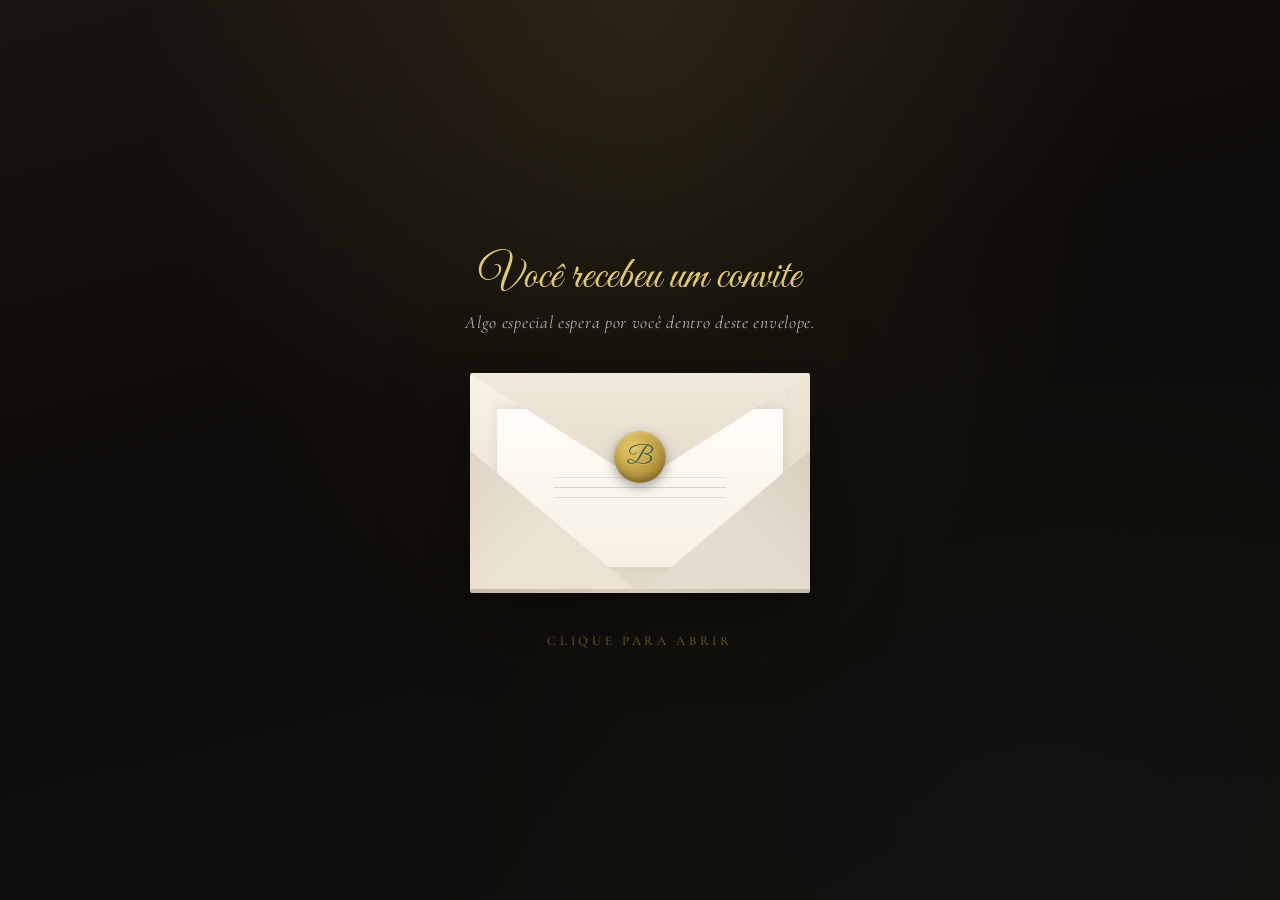
<file: index.html>
<!DOCTYPE html>
<html lang="pt-BR">
<head>
  <meta charset="UTF-8">
  <meta name="viewport" content="width=device-width, initial-scale=1.0">
  <title>Você recebeu um convite — Beatriz Gusmão</title>
  <meta name="description" content="Abra o envelope e descubra o convite do Baile de Formatura de Enf. Beatriz Gusmão">
  <link rel="preconnect" href="https://fonts.googleapis.com">
  <link rel="preconnect" href="https://fonts.gstatic.com" crossorigin>
  <link href="https://fonts.googleapis.com/css2?family=Cormorant+Garamond:ital,wght@0,400;0,500;0,600;1,400&family=Great+Vibes&family=Montserrat:wght@300;400&family=Sacramento&display=swap" rel="stylesheet">
  <link rel="stylesheet" href="css/base.css">
  <link rel="stylesheet" href="css/envelope.css">
</head>
<body class="pagina-envelope">
  <div class="pagina-envelope__conteudo">
    <div class="pagina-envelope__intro">
      <p class="pagina-envelope__saudacao">Você recebeu um convite</p>
      <p class="pagina-envelope__texto">Algo especial espera por você dentro deste envelope.</p>
    </div>

    <button class="envelope-btn" id="abrir-envelope" type="button" aria-label="Abrir envelope e ver o convite">
      <div class="envelope">
        <div class="envelope__corpo">
          <div class="envelope__carta" aria-hidden="true">
            <div class="envelope__carta-linha"></div>
          </div>
          <div class="envelope__lateral envelope__lateral--esq"></div>
          <div class="envelope__lateral envelope__lateral--dir"></div>
          <div class="envelope__borda"></div>
        </div>
        <div class="envelope__aba" aria-hidden="true">
          <div class="envelope__aba-frente"></div>
        </div>
        <div class="envelope__selo" aria-hidden="true">
          <div class="envelope__selo-cera">
            <span class="envelope__selo-inicial">B</span>
          </div>
        </div>
      </div>
    </button>

    <p class="pagina-envelope__dica">Clique para abrir</p>
  </div>

  <script src="js/envelope.js"></script>
</body>
</html>
</file>
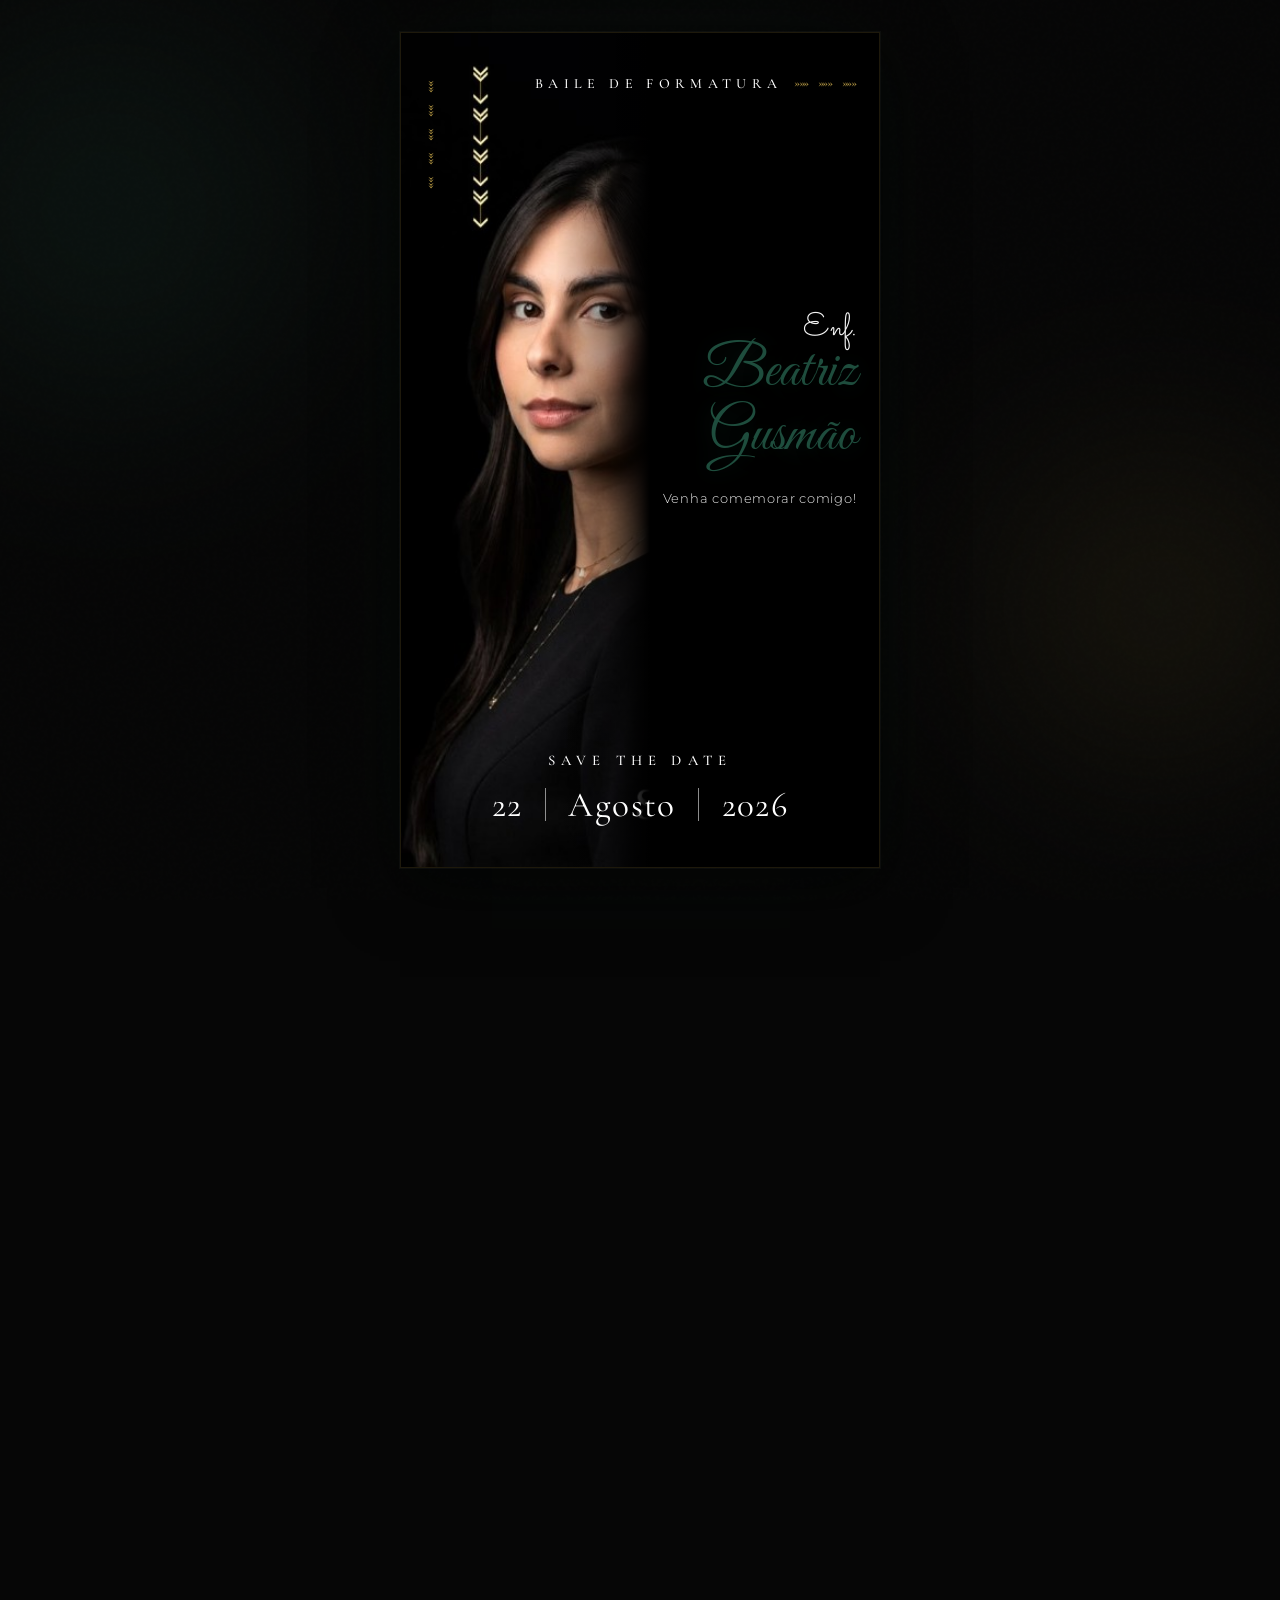
<file: convite.html>
<!DOCTYPE html>
<html lang="pt-BR">
<head>
  <meta charset="UTF-8">
  <meta name="viewport" content="width=device-width, initial-scale=1.0">
  <title>Baile de Formatura — Beatriz Gusmão</title>
  <meta name="description" content="Convite para o Baile de Formatura de Enf. Beatriz Gusmão — 22 de Agosto de 2026">
  <link rel="preconnect" href="https://fonts.googleapis.com">
  <link rel="preconnect" href="https://fonts.gstatic.com" crossorigin>
  <link href="https://fonts.googleapis.com/css2?family=Cormorant+Garamond:ital,wght@0,400;0,500;0,600;1,400&family=Great+Vibes&family=Montserrat:wght@300;400&family=Sacramento&display=swap" rel="stylesheet">
  <link rel="stylesheet" href="css/base.css">
  <link rel="stylesheet" href="css/convite.css">
  <link rel="stylesheet" href="css/chatbot.css">
  <noscript>
    <style>
      body.intro-cheia .convite { width: var(--largura-convite); height: var(--altura-convite); }
      body.intro-cheia .pagina-convite__revelar { opacity: 1; visibility: visible; }
      body.intro-cheia .pagina-convite__marco { position: relative; }
    </style>
  </noscript>
</head>
<body class="pagina-convite intro-cheia">

  <div class="ambiente" aria-hidden="true">
    <div class="ambiente__brilho ambiente__brilho--1"></div>
    <div class="ambiente__brilho ambiente__brilho--2"></div>
    <div class="ambiente__grao"></div>
    <span class="ambiente__particula"></span>
    <span class="ambiente__particula"></span>
    <span class="ambiente__particula"></span>
    <span class="ambiente__particula"></span>
    <span class="ambiente__particula"></span>
    <span class="ambiente__particula"></span>
    <span class="ambiente__particula"></span>
    <span class="ambiente__particula"></span>
  </div>

  <div class="pagina-convite__site">

    <header class="pagina-convite__topo pagina-convite__revelar">
      <p class="pagina-convite__pre-titulo">Com muita alegria, convido você</p>
      <div class="ornamento ornamento--central" aria-hidden="true">
        <span class="ornamento__linha"></span>
        <span class="ornamento__simbolo">✦</span>
        <span class="ornamento__linha"></span>
      </div>
      <h1 class="pagina-convite__titulo-pagina">Baile de Formatura</h1>
      <p class="pagina-convite__subtitulo">Enfermagem · 2026</p>
    </header>

    <div class="pagina-convite__marco">
      <div class="marco" aria-hidden="true">
        <span class="marco__canto marco__canto--tl"></span>
        <span class="marco__canto marco__canto--tr"></span>
        <span class="marco__canto marco__canto--bl"></span>
        <span class="marco__canto marco__canto--br"></span>
        <span class="marco__borda marco__borda--top"></span>
        <span class="marco__borda marco__borda--bottom"></span>
      </div>

      <main class="convite" aria-label="Convite de formatura">
        <div class="convite__foto" aria-hidden="true">
          <img src="assets/foto-beatriz.png" alt="">
          <div class="convite__foto-overlay"></div>
        </div>

        <div class="convite__decoracao convite__decoracao--vertical" aria-hidden="true">
          <span class="chevron">»»</span>
          <span class="chevron">»»</span>
          <span class="chevron">»»</span>
          <span class="chevron">»»</span>
          <span class="chevron">»»</span>
        </div>

        <header class="convite__cabecalho">
          <h2 class="convite__titulo">Baile de Formatura</h2>
          <div class="convite__decoracao convite__decoracao--horizontal" aria-hidden="true">
            <span class="chevron">»»»</span>
            <span class="chevron">»»»</span>
            <span class="chevron">»»»</span>
          </div>
        </header>

        <section class="convite__nome">
          <p class="convite__titulo-profissional">Enf.</p>
          <p class="convite__nome-completo">Beatriz Gusmão</p>
          <p class="convite__chamada">Venha comemorar comigo!</p>
        </section>

        <footer class="convite__rodape">
          <p class="convite__save-the-date">Save the Date</p>
          <div class="convite__data">
            <span class="convite__data-parte">22</span>
            <span class="convite__data-separador" aria-hidden="true"></span>
            <span class="convite__data-parte">Agosto</span>
            <span class="convite__data-separador" aria-hidden="true"></span>
            <span class="convite__data-parte">2026</span>
          </div>
        </footer>
      </main>
    </div>

    <section class="pagina-convite__mensagem pagina-convite__revelar">
      <div class="ornamento ornamento--central" aria-hidden="true">
        <span class="ornamento__linha"></span>
        <span class="ornamento__chevrons">
          <span>»»</span><span>»»</span><span>»»</span>
        </span>
        <span class="ornamento__linha"></span>
      </div>
      <blockquote class="pagina-convite__citacao">
        Depois de tantas noites de estudo, plantões e dedicação,
        chegou a hora de celebrar uma conquista que mudou a minha vida.
        Seria uma honra ter você ao meu lado nessa noite inesquecível.
      </blockquote>
      <p class="pagina-convite__assinatura">Com carinho, <span>Beatriz Gusmão</span></p>
    </section>

    <section class="pagina-convite__detalhes pagina-convite__revelar" aria-label="Detalhes do evento">
      <h2 class="pagina-convite__secao-titulo">Detalhes do Evento</h2>

      <div class="detalhes__grade">
        <article class="detalhe-cartao">
          <div class="detalhe-cartao__icone" aria-hidden="true">
            <svg viewBox="0 0 24 24" fill="none" stroke="currentColor" stroke-width="1.2">
              <rect x="3" y="4" width="18" height="18" rx="2"/>
              <line x1="3" y1="10" x2="21" y2="10"/>
              <line x1="8" y1="2" x2="8" y2="6"/>
              <line x1="16" y1="2" x2="16" y2="6"/>
            </svg>
          </div>
          <h3 class="detalhe-cartao__titulo">Data</h3>
          <p class="detalhe-cartao__valor">22 de Agosto</p>
          <p class="detalhe-cartao__extra">Sábado · 2026</p>
        </article>

        <article class="detalhe-cartao">
          <div class="detalhe-cartao__icone" aria-hidden="true">
            <svg viewBox="0 0 24 24" fill="none" stroke="currentColor" stroke-width="1.2">
              <circle cx="12" cy="12" r="9"/>
              <polyline points="12 7 12 12 15.5 14"/>
            </svg>
          </div>
          <h3 class="detalhe-cartao__titulo">Horário</h3>
          <p class="detalhe-cartao__valor">A confirmar</p>
          <p class="detalhe-cartao__extra">Informação em breve</p>
        </article>

        <a
          class="detalhe-cartao detalhe-cartao--link"
          href="https://www.google.com/maps?q=Av.+S%C3%A3o+Carlos,+04+-+Olho+D%27agua,+S%C3%A3o+Lu%C3%ADs+-+MA,+65065-420"
          target="_blank"
          rel="noopener noreferrer"
          aria-label="Abrir localização no Google Maps"
        >
          <div class="detalhe-cartao__icone" aria-hidden="true">
            <svg viewBox="0 0 24 24" fill="none" stroke="currentColor" stroke-width="1.2">
              <path d="M12 21s-7-5.2-7-11a7 7 0 1 1 14 0c0 5.8-7 11-7 11z"/>
              <circle cx="12" cy="10" r="2.5"/>
            </svg>
          </div>
          <h3 class="detalhe-cartao__titulo">Local</h3>
          <p class="detalhe-cartao__valor">Av. São Carlos, 04</p>
          <p class="detalhe-cartao__extra">Olho D'água · São Luís, MA</p>
        </a>

        <article class="detalhe-cartao">
          <div class="detalhe-cartao__icone" aria-hidden="true">
            <svg viewBox="0 0 24 24" fill="none" stroke="currentColor" stroke-width="1.2">
              <path d="M6 3l1.5 5.5L12 5l4.5 3.5L18 3"/>
              <path d="M4 20h16"/>
              <path d="M8 20v-6"/>
              <path d="M16 20v-6"/>
              <path d="M12 20v-4"/>
            </svg>
          </div>
          <h3 class="detalhe-cartao__titulo">Traje</h3>
          <p class="detalhe-cartao__valor">Esporte Fino</p>
          <p class="detalhe-cartao__extra">Elegância para a ocasião</p>
        </article>
      </div>

      <div class="detalhes__senha">
        <article class="detalhe-cartao">
          <div class="detalhe-cartao__icone" aria-hidden="true">
            <svg viewBox="0 0 24 24" fill="none" stroke="currentColor" stroke-width="1.2">
              <rect x="2" y="6" width="20" height="12" rx="2"/>
              <circle cx="12" cy="12" r="2.5"/>
              <path d="M6 10h.01M18 14h.01"/>
            </svg>
          </div>
          <h3 class="detalhe-cartao__titulo">Senha</h3>
          <p class="detalhe-cartao__valor">R$ 180,00</p>
          <p class="detalhe-cartao__extra">Valor por convidado</p>
        </article>
      </div>
    </section>

    <section class="pagina-convite__senha pagina-convite__revelar" aria-label="Informações sobre a senha">
      <div class="ornamento ornamento--central" aria-hidden="true">
        <span class="ornamento__linha"></span>
        <span class="ornamento__simbolo">✦</span>
        <span class="ornamento__linha"></span>
      </div>
      <h2 class="pagina-convite__secao-titulo">Sobre a senha</h2>
      <div class="senha-mensagem">
        <p>
          Gostaria muito que você estivesse presente para compartilhar comigo
          esse momento tão especial. Sua presença tornará essa conquista ainda
          mais inesquecível.
        </p>
        <p>
          Como os custos da cerimônia são altos, infelizmente não consigo arcar
          com a participação de todos os convidados. Por isso, a senha de entrada
          é de <strong>R$ 180,00</strong> por pessoa — um valor que ajuda a
          tornar essa celebração possível.
        </p>
        <p class="senha-mensagem__nota">
          Qualquer dúvida sobre pagamento, estou à disposição pelo WhatsApp.
        </p>
      </div>
    </section>

    <section class="pagina-convite__cta pagina-convite__revelar">
      <p class="pagina-convite__cta-texto">Espero você nessa noite tão especial.</p>
      <a class="pagina-convite__botao" href="https://wa.me/5598985067570?text=Ol%C3%A1%2C%20Beatriz!%20Vi%20seu%20convite%20e%20gostaria%20de%20confirmar%20minha%20presen%C3%A7a%20no%20baile%20de%20formatura." target="_blank" rel="noopener noreferrer" aria-label="Confirmar presença">
        Confirmar presença
      </a>
    </section>

    <footer class="pagina-convite__rodape pagina-convite__revelar">
      <div class="ornamento ornamento--central" aria-hidden="true">
        <span class="ornamento__linha"></span>
        <span class="ornamento__simbolo">✦</span>
        <span class="ornamento__linha"></span>
      </div>
      <p class="pagina-convite__rodape-texto">Enf. Beatriz Gusmão · Formatura 2026</p>
      <a class="pagina-convite__link-momentos" href="momentos.html">Momentos descontraídos →</a>
    </footer>

  </div>

  <script src="js/whatsapp.js"></script>
  <script src="js/convite.js"></script>
  <script src="js/chatbot.js"></script>
</body>
</html>
</file>
<file: css/base.css>
:root {
  --preto: #000000;
  --branco: #ffffff;
  --verde: #1e4d3d;
  --dourado: #c8a84b;
  --dourado-claro: #e0c878;
  --creme: #f4efe4;
  --creme-escuro: #e8dfd0;
  --marrom: #5c4a3a;

  --fonte-serif: "Cormorant Garamond", "Georgia", serif;
  --fonte-script: "Great Vibes", cursive;
  --fonte-script-leve: "Sacramento", cursive;
  --fonte-sans: "Montserrat", "Helvetica Neue", sans-serif;

  --largura-convite: min(calc(100vw - 2rem), 480px);
  --altura-convite: min(calc(100dvh - 4rem), 860px);
}

*,
*::before,
*::after {
  box-sizing: border-box;
  margin: 0;
  padding: 0;
}

html {
  -webkit-text-size-adjust: 100%;
}

body {
  min-height: 100dvh;
  font-family: var(--fonte-sans);
  -webkit-font-smoothing: antialiased;
}

@keyframes surgir {
  from {
    opacity: 0;
    transform: translateY(12px);
  }
  to {
    opacity: 1;
    transform: translateY(0);
  }
}

@keyframes surgir-suave {
  from {
    opacity: 0;
    transform: translateY(20px) scale(0.98);
  }
  to {
    opacity: 1;
    transform: translateY(0) scale(1);
  }
}
</file>
<file: css/envelope.css>
body.pagina-envelope {
  display: flex;
  align-items: center;
  justify-content: center;
  background:
    radial-gradient(ellipse at 50% 0%, rgba(200, 168, 75, 0.12) 0%, transparent 55%),
    radial-gradient(ellipse at 80% 90%, rgba(30, 77, 61, 0.08) 0%, transparent 45%),
    linear-gradient(165deg, #1a1410 0%, #0d0b09 40%, #12100e 100%);
  overflow: hidden;
}

.pagina-envelope__conteudo {
  display: flex;
  flex-direction: column;
  align-items: center;
  gap: 2.5rem;
  padding: 2rem 1.5rem;
  animation: surgir-suave 1.2s ease both;
}

.pagina-envelope__intro {
  text-align: center;
  color: var(--creme);
  max-width: 22rem;
}

.pagina-envelope__saudacao {
  font-family: var(--fonte-script);
  font-size: clamp(2rem, 7vw, 2.8rem);
  color: var(--dourado-claro);
  line-height: 1.2;
  margin-bottom: 0.5rem;
}

.pagina-envelope__texto {
  font-family: var(--fonte-serif);
  font-size: clamp(0.95rem, 3vw, 1.1rem);
  font-weight: 400;
  letter-spacing: 0.04em;
  color: rgba(244, 239, 228, 0.75);
  font-style: italic;
}


.envelope-btn {
  appearance: none;
  border: none;
  background: none;
  cursor: pointer;
  padding: 0;
  position: relative;
  width: min(88vw, 340px);
  height: min(52vw, 220px);
  perspective: 800px;
  -webkit-tap-highlight-color: transparent;
}

.envelope-btn:focus-visible {
  outline: 2px solid var(--dourado);
  outline-offset: 8px;
  border-radius: 4px;
}

.envelope {
  position: relative;
  width: 100%;
  height: 100%;
  transform-style: preserve-3d;
  filter: drop-shadow(0 18px 40px rgba(0, 0, 0, 0.55));
  transition: transform 0.4s ease;
}

.envelope-btn:hover .envelope {
  transform: translateY(-6px) scale(1.02);
}

.envelope-btn.is-opening .envelope {
  transform: translateY(-20px) scale(1.04);
}


.envelope__corpo {
  position: absolute;
  inset: 0;
  background: linear-gradient(160deg, #f8f2e8 0%, #ebe2d4 45%, #ddd2c0 100%);
  border-radius: 3px;
  overflow: hidden;
}

.envelope__corpo::before {
  content: "";
  position: absolute;
  inset: 0;
  background:
    repeating-linear-gradient(
      90deg,
      transparent,
      transparent 28px,
      rgba(92, 74, 58, 0.03) 28px,
      rgba(92, 74, 58, 0.03) 29px
    );
  pointer-events: none;
}


.envelope__lateral {
  position: absolute;
  bottom: 0;
  width: 50%;
  height: 100%;
  z-index: 2;
}

.envelope__lateral--esq {
  left: 0;
  background: linear-gradient(135deg, #d9cfc0 0%, #ebe2d4 60%);
  clip-path: polygon(0 100%, 0 35%, 100% 100%);
}

.envelope__lateral--dir {
  right: 0;
  background: linear-gradient(225deg, #d4c9b8 0%, #e5dcd0 60%);
  clip-path: polygon(100% 100%, 100% 35%, 0 100%);
}


.envelope__carta {
  position: absolute;
  left: 8%;
  right: 8%;
  bottom: 12%;
  height: 72%;
  background: linear-gradient(180deg, #fffdf8 0%, #f7f0e4 100%);
  border-radius: 2px;
  z-index: 1;
  box-shadow: 0 -2px 12px rgba(0, 0, 0, 0.08);
  display: flex;
  align-items: center;
  justify-content: center;
  transition: transform 0.7s cubic-bezier(0.34, 1.2, 0.64, 1), bottom 0.7s ease;
}

.envelope__carta-linha {
  width: 60%;
  height: 1px;
  background: rgba(30, 77, 61, 0.2);
  position: relative;
}

.envelope__carta-linha::before,
.envelope__carta-linha::after {
  content: "";
  position: absolute;
  left: 0;
  right: 0;
  height: 1px;
  background: rgba(30, 77, 61, 0.12);
}

.envelope__carta-linha::before { top: -10px; }
.envelope__carta-linha::after { top: 10px; }

.envelope-btn.is-opening .envelope__carta {
  bottom: 55%;
  transform: translateY(-30px);
}


.envelope__aba {
  position: absolute;
  top: 0;
  left: 0;
  right: 0;
  height: 58%;
  z-index: 4;
  transform-origin: top center;
  transform-style: preserve-3d;
  transition: transform 0.65s cubic-bezier(0.4, 0, 0.2, 1);
  backface-visibility: hidden;
}

.envelope__aba-frente {
  position: absolute;
  inset: 0;
  background: linear-gradient(180deg, #f0e8da 0%, #e2d8c8 100%);
  clip-path: polygon(0 0, 50% 85%, 100% 0);
  border-top: 1px solid rgba(255, 255, 255, 0.4);
}

.envelope__aba-verso {
  position: absolute;
  inset: 0;
  background: #cfc4b4;
  clip-path: polygon(0 0, 50% 85%, 100% 0);
  transform: rotateX(180deg);
  backface-visibility: hidden;
}

.envelope-btn.is-opening .envelope__aba {
  transform: rotateX(-175deg);
  z-index: 0;
}


.envelope__selo {
  position: absolute;
  top: 38%;
  left: 50%;
  transform: translate(-50%, -50%);
  width: 52px;
  height: 52px;
  z-index: 5;
  transition: transform 0.5s ease, opacity 0.4s ease;
}

.envelope__selo-cera {
  width: 100%;
  height: 100%;
  border-radius: 50%;
  background:
    radial-gradient(circle at 35% 30%, #e8c96a 0%, #c8a84b 40%, #9a7a2e 85%, #7a6020 100%);
  box-shadow:
    inset 0 2px 4px rgba(255, 255, 255, 0.35),
    inset 0 -3px 6px rgba(0, 0, 0, 0.25),
    0 4px 12px rgba(0, 0, 0, 0.35);
  display: flex;
  align-items: center;
  justify-content: center;
}

.envelope__selo-inicial {
  font-family: var(--fonte-script);
  font-size: 1.5rem;
  color: rgba(30, 77, 61, 0.85);
  text-shadow: 0 1px 0 rgba(255, 255, 255, 0.2);
  line-height: 1;
  margin-top: 2px;
}

.envelope-btn:hover .envelope__selo {
  transform: translate(-50%, -50%) scale(1.06);
}

.envelope-btn.is-opening .envelope__selo {
  opacity: 0;
  transform: translate(-50%, -50%) scale(0.5);
}


.envelope__borda {
  position: absolute;
  bottom: 0;
  left: 0;
  right: 0;
  height: 4px;
  background: linear-gradient(90deg, #c4b8a6, #d8cdbd, #c4b8a6);
  z-index: 3;
}

.pagina-envelope__dica {
  font-family: var(--fonte-serif);
  font-size: 0.82rem;
  letter-spacing: 0.28em;
  text-transform: uppercase;
  color: rgba(200, 168, 75, 0.65);
  animation: pulsar 2.5s ease-in-out infinite;
  transition: opacity 0.3s ease;
}

.envelope-btn.is-opening ~ .pagina-envelope__dica,
.pagina-envelope__conteudo.is-fading .pagina-envelope__dica {
  opacity: 0;
}

@keyframes pulsar {
  0%, 100% { opacity: 0.45; }
  50% { opacity: 0.9; }
}

.pagina-envelope__conteudo.is-fading {
  animation: desvanecer 0.6s ease forwards;
}

@keyframes desvanecer {
  to {
    opacity: 0;
    transform: scale(1.03);
  }
}

@media (max-width: 380px) {
  .pagina-envelope__conteudo {
    gap: 2rem;
  }

  .envelope__selo {
    width: 46px;
    height: 46px;
  }
}
</file>
<file: css/convite.css>
body.pagina-convite {
  min-height: 100dvh;
  background: #060606;
  color: var(--creme);
  overflow-x: hidden;
}


body.intro-cheia,
body.intro-reduzindo {
  overflow: hidden;
}

body.intro-cheia .ambiente {
  opacity: 0;
}

body.intro-reduzindo .ambiente,
body.intro-concluida .ambiente {
  opacity: 1;
  transition: opacity 1.2s ease;
}

body.intro-cheia .pagina-convite__revelar {
  opacity: 0;
  visibility: hidden;
}

body.intro-cheia .pagina-convite__marco,
body.intro-reduzindo .pagina-convite__marco {
  position: fixed;
  inset: 0;
  z-index: 50;
  display: flex;
  align-items: center;
  justify-content: center;
  width: 100%;
  height: 100%;
  margin: 0;
  animation: none;
}

body.intro-cheia .marco,
body.intro-reduzindo .marco {
  opacity: 0;
}

body.intro-concluida .marco {
  opacity: 1;
  transition: opacity 0.7s ease 0.4s;
}

body.intro-cheia .convite {
  width: 100vw;
  height: 100dvh;
  max-width: none;
  border-color: transparent;
  box-shadow: none;
}

body.intro-reduzindo .convite {
  width: var(--largura-convite);
  height: var(--altura-convite);
  will-change: width, height;
  transition:
    width 1.1s cubic-bezier(0.4, 0, 0.2, 1),
    height 1.1s cubic-bezier(0.4, 0, 0.2, 1),
    border-color 0.5s ease 0.6s,
    box-shadow 0.6s ease 0.5s;
  border-color: rgba(200, 168, 75, 0.15);
  box-shadow:
    0 0 0 1px rgba(255, 255, 255, 0.03),
    0 20px 60px rgba(0, 0, 0, 0.65),
    0 0 100px rgba(30, 77, 61, 0.1),
    inset 0 0 80px rgba(0, 0, 0, 0.3);
}

body.intro-concluida .pagina-convite__revelar {
  opacity: 1;
  visibility: visible;
  transition: opacity 0.9s ease, visibility 0s;
}

body.intro-concluida .pagina-convite__topo    { transition-delay: 0.15s; }
body.intro-concluida .pagina-convite__mensagem { transition-delay: 0.3s; }
body.intro-concluida .pagina-convite__detalhes { transition-delay: 0.45s; }
body.intro-concluida .pagina-convite__senha   { transition-delay: 0.52s; }
body.intro-concluida .pagina-convite__cta    { transition-delay: 0.6s; }
body.intro-concluida .pagina-convite__rodape { transition-delay: 0.7s; }

body.intro-finalizada {
  overflow-x: hidden;
  overflow-y: auto;
}


.ambiente {
  position: fixed;
  inset: 0;
  z-index: 0;
  pointer-events: none;
  overflow: hidden;
}

.ambiente__brilho {
  position: absolute;
  border-radius: 50%;
  filter: blur(80px);
}

.ambiente__brilho--1 {
  width: 55vw;
  height: 55vw;
  max-width: 600px;
  max-height: 600px;
  top: -10%;
  left: -15%;
  background: radial-gradient(circle, rgba(30, 77, 61, 0.22) 0%, transparent 70%);
  animation: flutuar 18s ease-in-out infinite;
}

.ambiente__brilho--2 {
  width: 45vw;
  height: 45vw;
  max-width: 500px;
  max-height: 500px;
  bottom: 5%;
  right: -10%;
  background: radial-gradient(circle, rgba(200, 168, 75, 0.1) 0%, transparent 70%);
  animation: flutuar 22s ease-in-out infinite reverse;
}

.ambiente__grao {
  position: absolute;
  inset: 0;
  opacity: 0.35;
  background-image: url("data:image/svg+xml,%3Csvg viewBox='0 0 256 256' xmlns='http://www.w3.org/2000/svg'%3E%3Cfilter id='n'%3E%3CfeTurbulence type='fractalNoise' baseFrequency='0.85' numOctaves='4' stitchTiles='stitch'/%3E%3C/filter%3E%3Crect width='100%25' height='100%25' filter='url(%23n)' opacity='0.04'/%3E%3C/svg%3E");
}

.ambiente__particula {
  position: absolute;
  width: 3px;
  height: 3px;
  border-radius: 50%;
  background: var(--dourado);
  opacity: 0;
  animation: particula 8s ease-in-out infinite;
}

.ambiente__particula:nth-child(4)  { left: 12%; top: 20%; animation-delay: 0s;    animation-duration: 9s;  }
.ambiente__particula:nth-child(5)  { left: 78%; top: 15%; animation-delay: 1.5s;  animation-duration: 11s; width: 2px; height: 2px; }
.ambiente__particula:nth-child(6)  { left: 45%; top: 8%;  animation-delay: 3s;    animation-duration: 10s; }
.ambiente__particula:nth-child(7)  { left: 90%; top: 55%; animation-delay: 0.8s;  animation-duration: 12s; width: 2px; height: 2px; }
.ambiente__particula:nth-child(8)  { left: 8%;  top: 70%; animation-delay: 2.2s;  animation-duration: 9s;  }
.ambiente__particula:nth-child(9)  { left: 62%; top: 85%; animation-delay: 4s;    animation-duration: 13s; }
.ambiente__particula:nth-child(10) { left: 30%; top: 45%; animation-delay: 1s;    animation-duration: 11s; width: 2px; height: 2px; }
.ambiente__particula:nth-child(11) { left: 55%; top: 60%; animation-delay: 5s;    animation-duration: 10s; }

@keyframes flutuar {
  0%, 100% { transform: translate(0, 0); }
  50%      { transform: translate(20px, 15px); }
}

@keyframes particula {
  0%, 100% { opacity: 0; transform: translateY(0); }
  20%      { opacity: 0.6; }
  80%      { opacity: 0.3; }
  50%      { transform: translateY(-30px); }
}


.pagina-convite__site {
  position: relative;
  z-index: 1;
  width: min(100%, 720px);
  margin: 0 auto;
  padding: 2.5rem 1.25rem 3.5rem;
  display: flex;
  flex-direction: column;
  align-items: center;
  gap: 3rem;
}


.pagina-convite__topo {
  text-align: center;
}

.pagina-convite__revelar {
  opacity: 0;
}

.pagina-convite__pre-titulo {
  font-family: var(--fonte-serif);
  font-size: clamp(1rem, 3.5vw, 1.2rem);
  font-style: italic;
  font-weight: 400;
  color: rgba(244, 239, 228, 0.7);
  letter-spacing: 0.02em;
  margin-bottom: 1.2rem;
}

.pagina-convite__titulo-pagina {
  font-family: var(--fonte-serif);
  font-size: clamp(1.8rem, 6vw, 2.6rem);
  font-weight: 500;
  letter-spacing: 0.22em;
  text-transform: uppercase;
  color: var(--branco);
  line-height: 1.2;
}

.pagina-convite__subtitulo {
  font-family: var(--fonte-sans);
  font-size: clamp(0.7rem, 2.5vw, 0.8rem);
  font-weight: 300;
  letter-spacing: 0.45em;
  text-transform: uppercase;
  color: var(--dourado);
  margin-top: 0.6rem;
  opacity: 0.85;
}


.ornamento--central {
  display: flex;
  align-items: center;
  justify-content: center;
  gap: 1rem;
  width: 100%;
  max-width: 280px;
  margin: 0 auto;
}

.ornamento__linha {
  flex: 1;
  height: 1px;
  background: linear-gradient(90deg, transparent, rgba(200, 168, 75, 0.45), transparent);
}

.ornamento__simbolo {
  font-size: 0.55rem;
  color: var(--dourado);
  opacity: 0.8;
}

.ornamento__chevrons {
  display: flex;
  gap: 0.4rem;
  color: var(--dourado);
  font-family: var(--fonte-serif);
  font-size: 0.75rem;
  letter-spacing: -0.1em;
  opacity: 0.75;
}


.pagina-convite__marco {
  position: relative;
  width: 100%;
  display: flex;
  justify-content: center;
}

.marco {
  position: absolute;
  inset: -14px;
  pointer-events: none;
  z-index: 2;
}

.marco__canto {
  position: absolute;
  width: 28px;
  height: 28px;
  border-color: var(--dourado);
  border-style: solid;
  opacity: 0.55;
}

.marco__canto--tl { top: 0; left: 0;  border-width: 1.5px 0 0 1.5px; }
.marco__canto--tr { top: 0; right: 0; border-width: 1.5px 1.5px 0 0; }
.marco__canto--bl { bottom: 0; left: 0;  border-width: 0 0 1.5px 1.5px; }
.marco__canto--br { bottom: 0; right: 0; border-width: 0 1.5px 1.5px 0; }

.marco__borda {
  position: absolute;
  left: 28px;
  right: 28px;
  height: 1px;
  background: linear-gradient(90deg, rgba(200, 168, 75, 0.35), rgba(200, 168, 75, 0.08), rgba(200, 168, 75, 0.35));
}

.marco__borda--top    { top: 0; }
.marco__borda--bottom { bottom: 0; }


.convite {
  position: relative;
  width: var(--largura-convite);
  height: var(--altura-convite);
  background: var(--preto);
  overflow: hidden;
  display: grid;
  grid-template-rows: auto 1fr auto;
  grid-template-columns: 1fr;
  border: 1px solid rgba(200, 168, 75, 0.15);
  box-shadow:
    0 0 0 1px rgba(255, 255, 255, 0.03),
    0 20px 60px rgba(0, 0, 0, 0.65),
    0 0 100px rgba(30, 77, 61, 0.1),
    inset 0 0 80px rgba(0, 0, 0, 0.3);
}

.convite__foto {
  position: absolute;
  inset: 0;
  width: 52%;
  z-index: 0;
  overflow: hidden;
}

.convite__foto img {
  width: 320%;
  height: 100%;
  object-fit: cover;
  object-position: 0% center;
  display: block;
}

.convite__foto-overlay {
  position: absolute;
  inset: 0;
  background: linear-gradient(
    to right,
    transparent 62%,
    rgba(0, 0, 0, 0.35) 82%,
    var(--preto) 100%
  );
}

.chevron {
  color: var(--dourado);
  font-family: var(--fonte-serif);
  font-weight: 600;
  letter-spacing: -0.12em;
  line-height: 1;
  text-shadow: 0 0 20px rgba(200, 168, 75, 0.25);
}

.convite__decoracao--vertical {
  position: absolute;
  top: 2.8rem;
  left: 1.6rem;
  z-index: 2;
  display: flex;
  flex-direction: column;
  gap: 0.55rem;
}

.convite__decoracao--vertical .chevron {
  font-size: 0.95rem;
  transform: rotate(90deg);
  opacity: 0.9;
}

.convite__decoracao--horizontal {
  display: flex;
  gap: 0.65rem;
  align-items: center;
}

.convite__decoracao--horizontal .chevron {
  font-size: 0.82rem;
  opacity: 0.85;
}

.convite__cabecalho {
  position: relative;
  z-index: 2;
  display: flex;
  align-items: center;
  justify-content: flex-end;
  gap: 0.75rem;
  padding: 2.6rem 1.5rem 0 48%;
}

.convite__titulo {
  font-family: var(--fonte-serif);
  font-size: clamp(0.72rem, 2.8vw, 0.88rem);
  font-weight: 500;
  letter-spacing: 0.38em;
  text-transform: uppercase;
  color: var(--branco);
  white-space: nowrap;
}

.convite__nome {
  position: relative;
  z-index: 2;
  display: flex;
  flex-direction: column;
  align-items: flex-end;
  justify-content: center;
  text-align: right;
  padding: 0 1.4rem 0 48%;
}

.convite__titulo-profissional {
  font-family: var(--fonte-script-leve);
  font-size: clamp(1.6rem, 5vw, 2rem);
  color: var(--branco);
  line-height: 1;
  margin-bottom: -0.2rem;
  opacity: 0.95;
}

.convite__nome-completo {
  font-family: var(--fonte-script);
  font-size: clamp(2.8rem, 10vw, 3.6rem);
  font-weight: 400;
  color: var(--verde);
  line-height: 1.1;
  text-shadow: 0 2px 24px rgba(30, 77, 61, 0.35);
  margin-bottom: 1.4rem;
}

.convite__chamada {
  font-family: var(--fonte-sans);
  font-size: clamp(0.72rem, 2.6vw, 0.82rem);
  font-weight: 300;
  letter-spacing: 0.06em;
  color: var(--branco);
  opacity: 0.92;
}

.convite__rodape {
  position: relative;
  z-index: 2;
  text-align: center;
  padding: 1.5rem 1.5rem 2.8rem;
}

.convite__save-the-date {
  font-family: var(--fonte-serif);
  font-size: clamp(0.78rem, 2.8vw, 0.92rem);
  font-weight: 500;
  letter-spacing: 0.42em;
  text-transform: uppercase;
  color: var(--branco);
  margin-bottom: 1.1rem;
}

.convite__data {
  display: flex;
  align-items: center;
  justify-content: center;
  gap: clamp(0.8rem, 3.5vw, 1.4rem);
}

.convite__data-parte {
  font-family: var(--fonte-serif);
  font-size: clamp(1.6rem, 6vw, 2.2rem);
  font-weight: 400;
  color: var(--branco);
  letter-spacing: 0.04em;
  line-height: 1;
}

.convite__data-separador {
  display: block;
  width: 1px;
  height: clamp(1.6rem, 5vw, 2.1rem);
  background: rgba(255, 255, 255, 0.55);
  flex-shrink: 0;
}


.pagina-convite__mensagem {
  width: 100%;
  text-align: center;
  display: flex;
  flex-direction: column;
  align-items: center;
  gap: 1.5rem;
}

.pagina-convite__citacao {
  font-family: var(--fonte-serif);
  font-size: clamp(1.05rem, 3.5vw, 1.25rem);
  font-weight: 400;
  font-style: italic;
  line-height: 1.75;
  color: rgba(244, 239, 228, 0.82);
  max-width: 34rem;
  quotes: none;
}

.pagina-convite__assinatura {
  font-family: var(--fonte-sans);
  font-size: 0.78rem;
  font-weight: 300;
  letter-spacing: 0.12em;
  color: rgba(244, 239, 228, 0.5);
}

.pagina-convite__assinatura span {
  font-family: var(--fonte-script);
  font-size: 1.45rem;
  color: var(--dourado-claro);
  display: block;
  margin-top: 0.2rem;
  letter-spacing: 0;
}


.pagina-convite__detalhes {
  width: 100%;
}

.pagina-convite__secao-titulo {
  font-family: var(--fonte-serif);
  font-size: clamp(0.85rem, 3vw, 1rem);
  font-weight: 500;
  letter-spacing: 0.38em;
  text-transform: uppercase;
  text-align: center;
  color: var(--branco);
  margin-bottom: 1.8rem;
}

.detalhes__grade {
  display: grid;
  grid-template-columns: repeat(2, 1fr);
  gap: 1rem;
}

.detalhes__senha {
  display: flex;
  justify-content: center;
  margin-top: 1rem;
}

.detalhes__senha .detalhe-cartao {
  width: min(100%, 280px);
}

.detalhe-cartao {
  background: rgba(255, 255, 255, 0.03);
  border: 1px solid rgba(200, 168, 75, 0.12);
  border-radius: 2px;
  padding: 1.4rem 1.2rem;
  text-align: center;
  backdrop-filter: blur(8px);
  transition: border-color 0.3s ease, background 0.3s ease, transform 0.2s ease;
}

.detalhe-cartao:hover {
  border-color: rgba(200, 168, 75, 0.28);
  background: rgba(255, 255, 255, 0.045);
}

.detalhe-cartao--link {
  text-decoration: none;
  color: inherit;
  cursor: pointer;
}

.detalhe-cartao--link:hover .detalhe-cartao__valor {
  color: var(--dourado-claro);
}

.detalhe-cartao--link:active {
  transform: scale(0.98);
}

.detalhe-cartao__icone {
  width: 28px;
  height: 28px;
  margin: 0 auto 0.8rem;
  color: var(--dourado);
  opacity: 0.75;
}

.detalhe-cartao__icone svg {
  width: 100%;
  height: 100%;
}

.detalhe-cartao__titulo {
  font-family: var(--fonte-sans);
  font-size: 0.62rem;
  font-weight: 400;
  letter-spacing: 0.3em;
  text-transform: uppercase;
  color: rgba(244, 239, 228, 0.45);
  margin-bottom: 0.5rem;
}

.detalhe-cartao__valor {
  font-family: var(--fonte-serif);
  font-size: clamp(1.1rem, 3.5vw, 1.3rem);
  font-weight: 500;
  color: var(--branco);
  line-height: 1.2;
  transition: color 0.3s ease;
}

.detalhe-cartao__extra {
  font-family: var(--fonte-sans);
  font-size: 0.68rem;
  font-weight: 300;
  color: rgba(244, 239, 228, 0.4);
  margin-top: 0.35rem;
  letter-spacing: 0.04em;
}

.pagina-convite__senha {
  width: 100%;
  display: flex;
  flex-direction: column;
  align-items: center;
  gap: 1.5rem;
}

.senha-mensagem {
  max-width: 34rem;
  padding: 1.8rem 1.6rem;
  text-align: center;
  background: rgba(255, 255, 255, 0.03);
  border: 1px solid rgba(200, 168, 75, 0.15);
  border-radius: 2px;
  backdrop-filter: blur(8px);
}

.senha-mensagem p {
  font-family: var(--fonte-serif);
  font-size: clamp(1rem, 3.2vw, 1.12rem);
  font-weight: 400;
  font-style: italic;
  line-height: 1.75;
  color: rgba(244, 239, 228, 0.82);
  margin-bottom: 1.1rem;
}

.senha-mensagem p:last-child {
  margin-bottom: 0;
}

.senha-mensagem strong {
  font-style: normal;
  font-weight: 500;
  color: var(--dourado-claro);
}

.senha-mensagem__nota {
  font-size: clamp(0.82rem, 2.6vw, 0.9rem) !important;
  color: rgba(244, 239, 228, 0.5) !important;
  padding-top: 0.5rem;
  border-top: 1px solid rgba(200, 168, 75, 0.1);
  margin-top: 0.5rem;
}

.pagina-convite__cta {
  width: 100%;
  text-align: center;
  display: flex;
  flex-direction: column;
  align-items: center;
  gap: 1.2rem;
}

.pagina-convite__cta-texto {
  font-family: var(--fonte-serif);
  font-size: clamp(1rem, 3.2vw, 1.15rem);
  font-style: italic;
  color: rgba(244, 239, 228, 0.7);
  max-width: 26rem;
  line-height: 1.6;
}

.pagina-convite__botao {
  display: inline-flex;
  align-items: center;
  justify-content: center;
  padding: 0.9rem 2.4rem;
  font-family: var(--fonte-sans);
  font-size: 0.72rem;
  font-weight: 400;
  letter-spacing: 0.28em;
  text-transform: uppercase;
  text-decoration: none;
  color: var(--preto);
  background: linear-gradient(135deg, var(--dourado-claro) 0%, var(--dourado) 50%, #b8943a 100%);
  border-radius: 1px;
  box-shadow:
    0 4px 20px rgba(200, 168, 75, 0.25),
    inset 0 1px 0 rgba(255, 255, 255, 0.25);
  transition: transform 0.25s ease, box-shadow 0.25s ease;
}

.pagina-convite__botao:hover {
  transform: translateY(-2px);
  box-shadow:
    0 8px 28px rgba(200, 168, 75, 0.35),
    inset 0 1px 0 rgba(255, 255, 255, 0.3);
}


.pagina-convite__rodape {
  width: 100%;
  text-align: center;
  display: flex;
  flex-direction: column;
  align-items: center;
  gap: 1rem;
  padding-top: 0.5rem;
}

.pagina-convite__rodape-texto {
  font-family: var(--fonte-sans);
  font-size: 0.65rem;
  font-weight: 300;
  letter-spacing: 0.35em;
  text-transform: uppercase;
  color: rgba(244, 239, 228, 0.3);
}

.pagina-convite__link-momentos {
  font-family: var(--fonte-sans);
  font-size: 0.68rem;
  font-weight: 400;
  letter-spacing: 0.14em;
  text-decoration: none;
  color: rgba(200, 168, 75, 0.65);
  transition: color 0.2s ease;
  margin-top: 0.25rem;
}

.pagina-convite__link-momentos:hover {
  color: var(--dourado-claro);
}


@media (max-width: 380px) {
  .pagina-convite__site {
    padding: 2rem 1rem 3rem;
    gap: 2.5rem;
  }

  .convite__foto {
    width: 100%;
    height: 52%;
    top: 0;
    bottom: auto;
  }

  .convite__foto img {
    width: 100%;
    object-position: center 20%;
  }

  .convite__foto-overlay {
    background: linear-gradient(
      to bottom,
      transparent 50%,
      rgba(0, 0, 0, 0.5) 75%,
      var(--preto) 100%
    );
  }

  .convite__decoracao--vertical {
    top: 1.4rem;
    left: 1.2rem;
  }

  .convite__cabecalho {
    padding: 1.6rem 1.2rem 0;
    justify-content: center;
    flex-wrap: wrap;
  }

  .convite__nome {
    padding: 0 1.2rem;
    align-items: center;
    text-align: center;
  }

  .detalhes__grade {
    grid-template-columns: 1fr;
  }

  .marco {
    inset: -10px;
  }

  .marco__canto {
    width: 20px;
    height: 20px;
  }

  .marco__borda {
    left: 20px;
    right: 20px;
  }
}

@media (min-width: 600px) {
  .pagina-convite__site {
    padding: 3.5rem 2rem 4.5rem;
    gap: 3.5rem;
  }

  .marco__canto {
    width: 36px;
    height: 36px;
  }

  .marco__borda {
    left: 36px;
    right: 36px;
  }
}

@media print {
  .ambiente,
  .pagina-convite__cta {
    display: none;
  }

  body.pagina-convite {
    background: white;
  }

  .convite {
    box-shadow: none;
  }
}
</file>
<file: css/chatbot.css>
.chatbot {
  position: fixed;
  bottom: 1.5rem;
  right: 1.5rem;
  z-index: 200;
  font-family: var(--fonte-sans);
  opacity: 0;
  pointer-events: none;
  transition: opacity 0.5s ease;
}

body.intro-finalizada .chatbot {
  opacity: 1;
  pointer-events: auto;
}

.chatbot__botao {
  width: 56px;
  height: 56px;
  border: none;
  border-radius: 50%;
  cursor: pointer;
  display: flex;
  align-items: center;
  justify-content: center;
  background: linear-gradient(135deg, var(--dourado-claro) 0%, var(--dourado) 55%, #b8943a 100%);
  color: var(--preto);
  box-shadow:
    0 6px 24px rgba(200, 168, 75, 0.35),
    inset 0 1px 0 rgba(255, 255, 255, 0.3);
  transition: transform 0.25s ease, box-shadow 0.25s ease;
  -webkit-tap-highlight-color: transparent;
}

.chatbot__botao:hover {
  transform: scale(1.06);
  box-shadow:
    0 8px 32px rgba(200, 168, 75, 0.45),
    inset 0 1px 0 rgba(255, 255, 255, 0.35);
}

.chatbot__botao svg {
  width: 26px;
  height: 26px;
}

.chatbot__botao--aberto {
  transform: rotate(0deg);
}

.chatbot__painel {
  position: absolute;
  bottom: calc(100% + 0.85rem);
  right: 0;
  width: min(calc(100vw - 2rem), 360px);
  max-height: min(70dvh, 520px);
  background: linear-gradient(165deg, #141210 0%, #0a0a0a 100%);
  border: 1px solid rgba(200, 168, 75, 0.2);
  border-radius: 4px;
  box-shadow:
    0 0 0 1px rgba(255, 255, 255, 0.03),
    0 20px 60px rgba(0, 0, 0, 0.7),
    0 0 80px rgba(30, 77, 61, 0.1);
  display: flex;
  flex-direction: column;
  overflow: hidden;
  transform-origin: bottom right;
  transform: scale(0.92) translateY(12px);
  opacity: 0;
  visibility: hidden;
  transition:
    transform 0.3s cubic-bezier(0.34, 1.2, 0.64, 1),
    opacity 0.25s ease,
    visibility 0.25s;
}

.chatbot__painel--aberto {
  transform: scale(1) translateY(0);
  opacity: 1;
  visibility: visible;
}

.chatbot__cabecalho {
  display: flex;
  align-items: flex-start;
  justify-content: space-between;
  gap: 1rem;
  padding: 1.1rem 1.1rem 0.9rem;
  border-bottom: 1px solid rgba(200, 168, 75, 0.12);
  background: rgba(200, 168, 75, 0.04);
}

.chatbot__titulo {
  font-family: var(--fonte-serif);
  font-size: 1rem;
  font-weight: 500;
  letter-spacing: 0.12em;
  text-transform: uppercase;
  color: var(--branco);
  line-height: 1.3;
}

.chatbot__subtitulo {
  font-size: 0.72rem;
  font-weight: 300;
  color: rgba(244, 239, 228, 0.5);
  margin-top: 0.2rem;
  letter-spacing: 0.04em;
}

.chatbot__fechar {
  appearance: none;
  border: none;
  background: none;
  color: rgba(244, 239, 228, 0.45);
  font-size: 1.5rem;
  line-height: 1;
  cursor: pointer;
  padding: 0.1rem 0.3rem;
  transition: color 0.2s ease;
  flex-shrink: 0;
}

.chatbot__fechar:hover {
  color: var(--dourado-claro);
}

.chatbot__mensagens {
  flex: 1;
  overflow-y: auto;
  padding: 1rem;
  display: flex;
  flex-direction: column;
  gap: 0.75rem;
  min-height: 120px;
  max-height: 220px;
  scroll-behavior: smooth;
}

.chatbot__mensagens::-webkit-scrollbar {
  width: 4px;
}

.chatbot__mensagens::-webkit-scrollbar-thumb {
  background: rgba(200, 168, 75, 0.25);
  border-radius: 2px;
}

.chatbot__msg {
  max-width: 88%;
  padding: 0.65rem 0.85rem;
  border-radius: 3px;
  font-size: 0.8rem;
  line-height: 1.55;
  letter-spacing: 0.01em;
  animation: chatbot-msg 0.35s ease both;
}

@keyframes chatbot-msg {
  from {
    opacity: 0;
    transform: translateY(6px);
  }
  to {
    opacity: 1;
    transform: translateY(0);
  }
}

.chatbot__msg--bot {
  align-self: flex-start;
  background: rgba(255, 255, 255, 0.05);
  border: 1px solid rgba(200, 168, 75, 0.1);
  color: rgba(244, 239, 228, 0.88);
}

.chatbot__msg--usuario {
  align-self: flex-end;
  background: rgba(30, 77, 61, 0.35);
  border: 1px solid rgba(30, 77, 61, 0.5);
  color: var(--creme);
}

.chatbot__msg a {
  color: var(--dourado-claro);
  text-decoration: underline;
  text-underline-offset: 2px;
}

.chatbot__msg a:hover {
  color: var(--dourado);
}

.chatbot__perguntas {
  padding: 0 1rem 0.75rem;
  display: flex;
  flex-wrap: wrap;
  gap: 0.45rem;
}

.chatbot__pergunta {
  appearance: none;
  border: 1px solid rgba(200, 168, 75, 0.22);
  background: rgba(200, 168, 75, 0.06);
  color: rgba(244, 239, 228, 0.82);
  font-family: var(--fonte-sans);
  font-size: 0.68rem;
  font-weight: 400;
  letter-spacing: 0.02em;
  padding: 0.45rem 0.7rem;
  border-radius: 20px;
  cursor: pointer;
  transition:
    background 0.2s ease,
    border-color 0.2s ease,
    color 0.2s ease;
  text-align: left;
  line-height: 1.35;
}

.chatbot__pergunta:hover {
  background: rgba(200, 168, 75, 0.14);
  border-color: rgba(200, 168, 75, 0.4);
  color: var(--branco);
}

.chatbot__pergunta:disabled {
  opacity: 0.35;
  cursor: default;
}

.chatbot__whatsapp {
  display: flex;
  align-items: center;
  justify-content: center;
  gap: 0.5rem;
  margin: 0 1rem 1rem;
  padding: 0.7rem 1rem;
  font-size: 0.68rem;
  font-weight: 400;
  letter-spacing: 0.14em;
  text-transform: uppercase;
  text-decoration: none;
  color: var(--preto);
  background: linear-gradient(135deg, #25d366 0%, #1da851 100%);
  border-radius: 2px;
  transition: transform 0.2s ease, box-shadow 0.2s ease;
  box-shadow: 0 4px 16px rgba(37, 211, 102, 0.25);
}

.chatbot__whatsapp:hover {
  transform: translateY(-1px);
  box-shadow: 0 6px 20px rgba(37, 211, 102, 0.35);
}

.chatbot__whatsapp svg {
  width: 16px;
  height: 16px;
  flex-shrink: 0;
}

.chatbot__digitando {
  display: flex;
  gap: 4px;
  padding: 0.65rem 0.85rem;
  align-self: flex-start;
}

.chatbot__digitando span {
  width: 5px;
  height: 5px;
  border-radius: 50%;
  background: var(--dourado);
  opacity: 0.5;
  animation: chatbot-ponto 1.2s ease-in-out infinite;
}

.chatbot__digitando span:nth-child(2) { animation-delay: 0.15s; }
.chatbot__digitando span:nth-child(3) { animation-delay: 0.3s; }

@keyframes chatbot-ponto {
  0%, 80%, 100% { opacity: 0.3; transform: scale(0.85); }
  40% { opacity: 1; transform: scale(1); }
}

@media (max-width: 480px) {
  .chatbot {
    bottom: 1rem;
    right: 1rem;
  }

  .chatbot__painel {
    width: calc(100vw - 2rem);
    right: 0;
  }

  .chatbot__botao {
    width: 52px;
    height: 52px;
  }
}

@media print {
  .chatbot {
    display: none;
  }
}
</file>
